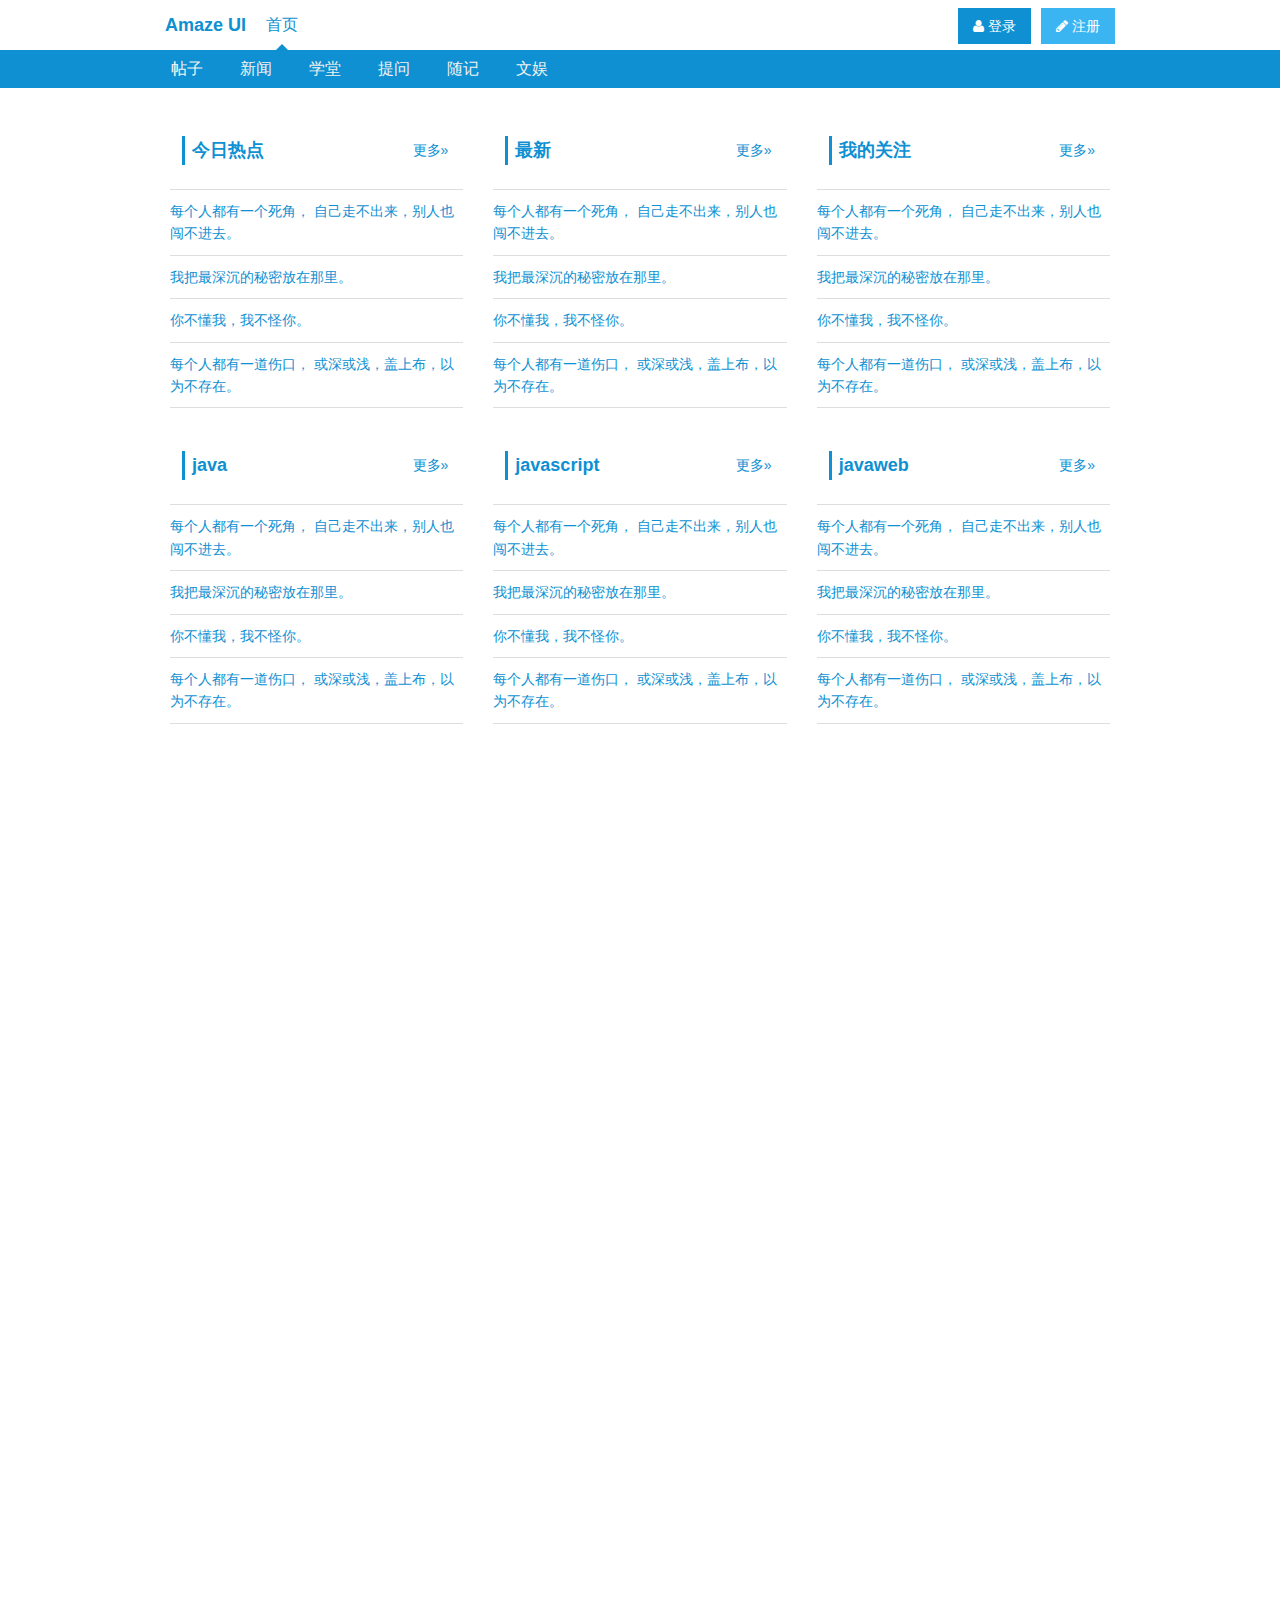
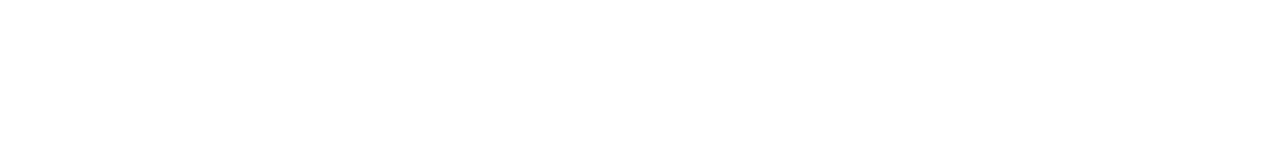
<file: index.html>
<!doctype html>
<html ng-app="main">
<head>
  <meta charset="utf-8">
  <meta http-equiv="X-UA-Compatible" content="IE=edge">
  <meta name="description" content="">
  <meta name="keywords" content="">
  <meta name="viewport"
        content="width=device-width, initial-scale=1, maximum-scale=1, user-scalable=no">
  <title>Hello Amaze UI</title>

  <!-- Set render engine for 360 browser -->
  <meta name="renderer" content="webkit">

  <!-- No Baidu Siteapp-->
  <meta http-equiv="Cache-Control" content="no-siteapp"/>

  <link rel="icon" type="image/png" href="assets/i/favicon.png">

  <!-- Add to homescreen for Chrome on Android -->
  <meta name="mobile-web-app-capable" content="yes">
  <link rel="icon" sizes="192x192" href="assets/i/app-icon72x72@2x.png">

  <!-- Add to homescreen for Safari on iOS -->
  <meta name="apple-mobile-web-app-capable" content="yes">
  <meta name="apple-mobile-web-app-status-bar-style" content="black">
  <meta name="apple-mobile-web-app-title" content="Amaze UI"/>
  <link rel="apple-touch-icon-precomposed" href="assets/i/app-icon72x72@2x.png">

  <!-- Tile icon for Win8 (144x144 + tile color) -->
  <meta name="msapplication-TileImage" content="assets/i/app-icon72x72@2x.png">
  <meta name="msapplication-TileColor" content="#0e90d2">

  <link rel="stylesheet" href="assets/css/amazeui.min.css">
  <link rel="stylesheet" href="assets/css/app.css">
</head>
<body ng-controller="mainController">

<!--在这里编写你的代码-->
<header>
	<div class="am-container">
		<h1 class="am-topbar-brand">
			<a href="#">Amaze UI</a>
		</h1>
		<button class="am-topbar-btn am-topbar-toggle am-btn am-btn-sm am-btn-secondary am-show-sm-only" data-am-collapse="{target: '#collapse-head'}"><span class="am-sr-only">导航切换</span> <span class="am-icon-bars"></span></button>
		<div class="am-collapse am-topbar-collapse" id="collapse-head">
			<ul class="am-nav am-nav-pills am-topbar-nav">
				<li class="am-active"><a href="#">首页</a></li>
			</ul>
			<div class="am-topbar-right">
				<button class="am-btn am-btn-secondary am-topbar-btn am-btn-sm"><span class="am-icon-pencil"></span> 注册</button>
			</div>
			<div class="am-topbar-right">
				<button class="am-btn am-btn-primary am-topbar-btn am-btn-sm"><span class="am-icon-user"></span> 登录</button>
			</div>
		</div>
	</div>
</header>
<div id="tNav" data-am-sticky="">
	<nav class="am-container">
		<ul class="am-nav am-nav-pills">
			<li><a href="/getting-started">帖子</a></li>
			<li><a href="/getting-started">新闻</a></li>
			<li><a href="/getting-started">学堂</a></li>
			<li><a href="/getting-started">提问</a></li>
			<li><a href="/getting-started">随记</a></li>
			<li><a href="/getting-started">文娱</a></li>
		</ul>
	</nav>
</div>
<div id="tMain" class="am-container am-panel-group">
	<div class="am-u-sm-12 am-u-md-6 am-u-lg-4">
		<div data-am-widget="titlebar" class="am-titlebar am-titlebar-default">
			<h2 class="am-titlebar-title ">今日热点</h2>
			<nav class="am-titlebar-nav">
				<a href="#more" class="">更多&raquo;</a>
			</nav>
		</div>
		<ul class="am-list">
		  <li><a href="#">每个人都有一个死角， 自己走不出来，别人也闯不进去。</a></li>
		  <li><a href="#">我把最深沉的秘密放在那里。</a></li>
		  <li><a href="#">你不懂我，我不怪你。</a></li>
		  <li><a href="#">每个人都有一道伤口， 或深或浅，盖上布，以为不存在。</a></li>
		</ul>
	</div>
	<div class="am-u-sm-12 am-u-md-6 am-u-lg-4">
		<div data-am-widget="titlebar" class="am-titlebar am-titlebar-default">
			<h2 class="am-titlebar-title ">最新</h2>
			<nav class="am-titlebar-nav">
				<a href="#more" class="">更多&raquo;</a>
			</nav>
		</div>
		<ul class="am-list">
		  <li><a href="#">每个人都有一个死角， 自己走不出来，别人也闯不进去。</a></li>
		  <li><a href="#">我把最深沉的秘密放在那里。</a></li>
		  <li><a href="#">你不懂我，我不怪你。</a></li>
		  <li><a href="#">每个人都有一道伤口， 或深或浅，盖上布，以为不存在。</a></li>
		</ul>
	</div>
	<div class="am-u-sm-12 am-u-md-6 am-u-lg-4">
		<div data-am-widget="titlebar" class="am-titlebar am-titlebar-default">
			<h2 class="am-titlebar-title ">我的关注</h2>
			<nav class="am-titlebar-nav">
				<a href="#more" class="">更多&raquo;</a>
			</nav>
		</div>
		<ul class="am-list">
		  <li><a href="#">每个人都有一个死角， 自己走不出来，别人也闯不进去。</a></li>
		  <li><a href="#">我把最深沉的秘密放在那里。</a></li>
		  <li><a href="#">你不懂我，我不怪你。</a></li>
		  <li><a href="#">每个人都有一道伤口， 或深或浅，盖上布，以为不存在。</a></li>
		</ul>
	</div>
	<div class="am-u-sm-12 am-u-md-6 am-u-lg-4">
		<div data-am-widget="titlebar" class="am-titlebar am-titlebar-default">
			<h2 class="am-titlebar-title ">java</h2>
			<nav class="am-titlebar-nav">
				<a href="#more" class="">更多&raquo;</a>
			</nav>
		</div>
		<ul class="am-list">
		  <li><a href="#">每个人都有一个死角， 自己走不出来，别人也闯不进去。</a></li>
		  <li><a href="#">我把最深沉的秘密放在那里。</a></li>
		  <li><a href="#">你不懂我，我不怪你。</a></li>
		  <li><a href="#">每个人都有一道伤口， 或深或浅，盖上布，以为不存在。</a></li>
		</ul>
	</div>
	<div class="am-u-sm-12 am-u-md-6 am-u-lg-4">
		<div data-am-widget="titlebar" class="am-titlebar am-titlebar-default">
			<h2 class="am-titlebar-title ">javascript</h2>
			<nav class="am-titlebar-nav">
				<a href="#more" class="">更多&raquo;</a>
			</nav>
		</div>
		<ul class="am-list">
		  <li><a href="#">每个人都有一个死角， 自己走不出来，别人也闯不进去。</a></li>
		  <li><a href="#">我把最深沉的秘密放在那里。</a></li>
		  <li><a href="#">你不懂我，我不怪你。</a></li>
		  <li><a href="#">每个人都有一道伤口， 或深或浅，盖上布，以为不存在。</a></li>
		</ul>
	</div>
	<div class="am-u-sm-12 am-u-md-6 am-u-lg-4">
		<div data-am-widget="titlebar" class="am-titlebar am-titlebar-default">
			<h2 class="am-titlebar-title ">javaweb</h2>
			<nav class="am-titlebar-nav">
				<a href="#more" class="">更多&raquo;</a>
			</nav>
		</div>
		<ul class="am-list">
		  <li><a href="#">每个人都有一个死角， 自己走不出来，别人也闯不进去。</a></li>
		  <li><a href="#">我把最深沉的秘密放在那里。</a></li>
		  <li><a href="#">你不懂我，我不怪你。</a></li>
		  <li><a href="#">每个人都有一道伤口， 或深或浅，盖上布，以为不存在。</a></li>
		</ul>
	</div>
</div>
<div style="height: 1000px;"></div>
<!--[if lte IE 8 ]>
<script src="http://libs.baidu.com/jquery/1.11.1/jquery.min.js"></script>
<![endif]-->
<script src="sea-modules/sea.js" type="text/javascript" charset="utf-8"></script>
<script type="text/javascript">
	// seajs 的简单配置
	seajs.config({
		alias: {
			"jquery": "jquery.min.js",
			"angularjs" : "angular.js",
			"amazeui" : "amazeui.min.js"
  		}
  	});
  	seajs.use("jquery");
  	seajs.use("amazeui");
  	seajs.use("main");
</script>
</body>
</html>
</file>
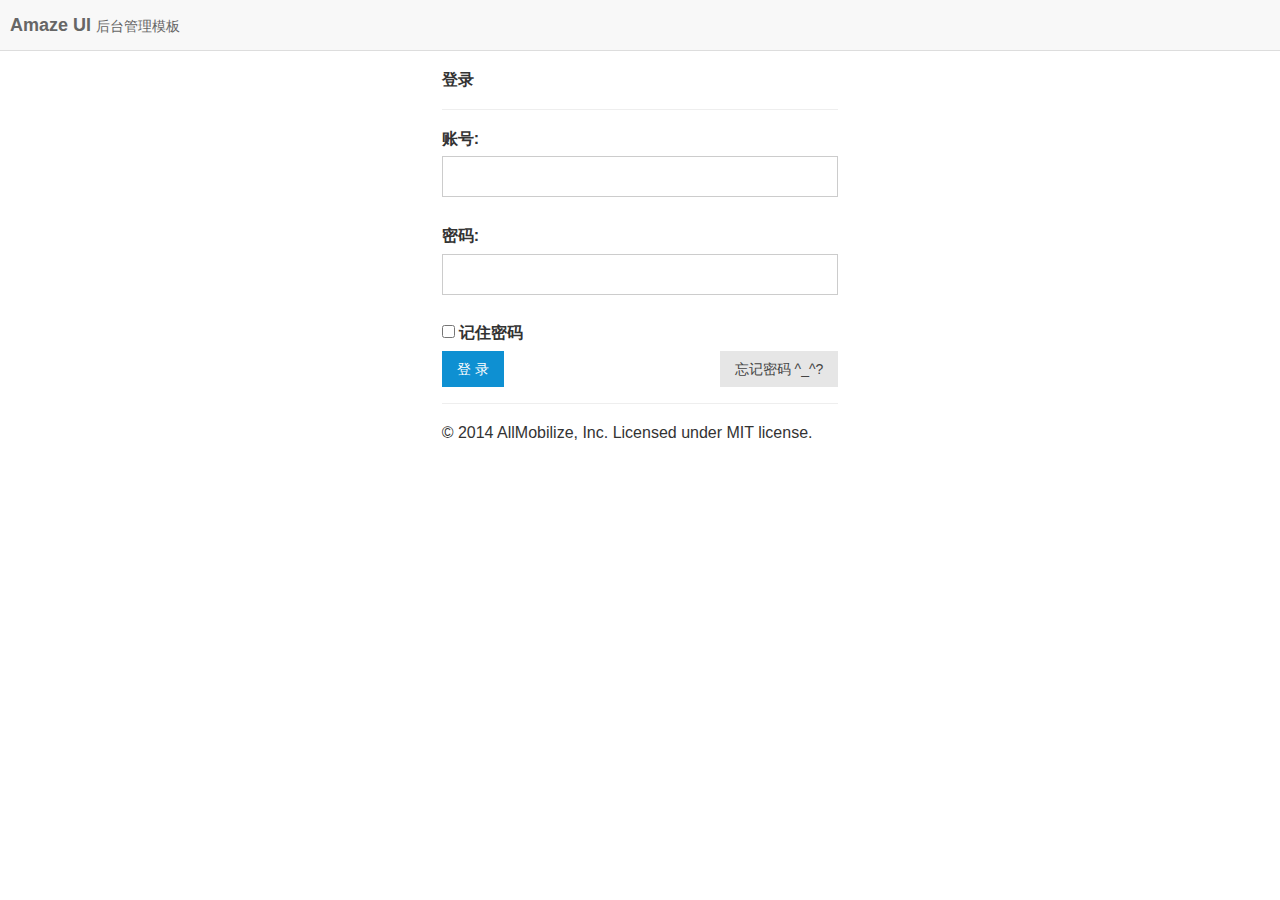
<file: main.html>
<!DOCTYPE html>
<html ng-app="hotelmanage">
<head lang="en">
  <meta charset="UTF-8">
  <title>登录界面</title>
  <meta http-equiv="X-UA-Compatible" content="IE=edge">
  <meta name="viewport" content="width=device-width, initial-scale=1.0, minimum-scale=1.0, maximum-scale=1.0, user-scalable=no">
  <meta name="format-detection" content="telephone=no">
  <meta name="renderer" content="webkit">
  <meta http-equiv="Cache-Control" content="no-siteapp" />
  <link rel="alternate icon" type="image/png" href="assets/i/favicon.png">
  <link rel="stylesheet" href="assets/css/amazeui.min.css"/>
  <script src="sea-modules/sea.js" type="text/javascript" charset="utf-8"></script>
  <script type="text/javascript">
	  // seajs 的简单配置
	  seajs.config({
		alias: {
			"jquery": "jquery.min.js",
			"angularjs" : "angular.js"
	  	}
	  });
	  seajs.use("main",function(a){
	  });
  </script>
  <style>
    .header {
      text-align: center;
    }
    .header h1 {
      font-size: 200%;
      color: #333;
      margin-top: 30px;
    }
    .header p {
      font-size: 14px;
    }
  </style>
</head>
<body ng-controller="loginController">
<header class="am-topbar admin-header">
  <div class="am-topbar-brand">
    <strong>Amaze UI</strong> <small>后台管理模板</small>
  </div>
</header>
<div class="am-g">
  <div class="am-u-lg-4 am-u-md-6 am-u-sm-8 am-u-sm-centered">
    <h3>登录</h3>
    <hr>
    <form method="post" class="am-form">
      <label for="username">账号:</label>
      <input type="text" name="" id="username" value="">
      <br>
      <label for="password">密码:</label>
      <input type="password" name="" id="password" value="">
      <br>
      <label for="remember-me">
        <input id="remember-me" type="checkbox">
        记住密码
      </label>
      <br />
      <div class="am-cf">
        <input type="submit" ng-click="login()" name="" value="登 录" class="am-btn am-btn-primary am-btn-sm am-fl">
        <input type="submit" name="" value="忘记密码 ^_^? " class="am-btn am-btn-default am-btn-sm am-fr">
      </div>
    </form>
    <hr>
    <p>© 2014 AllMobilize, Inc. Licensed under MIT license.</p>
  </div>
</div>
</body>
</html>
</file>
<file: assets/css/app.css>
/* Write your styles */
@charset "utf-8";

/*
 修改Amazeui默认css样式
 * */
/*将标题的下边框去掉*/
.am-titlebar-default{
	border-bottom: 0;
}
#tNav{
	width: 100%;
	background-color: #0e90d2;
	margin-bottom: 20px;
}
#tNav a{
	color: #f2f2f2;
	-webkit-transition: .3s;
		    transition: .3s;
}

#tNav nav a:hover {
	background: rgba(0,0,0,.1);
	color: #fff;
}
#tMain{
	font-size: 14px;
}
</file>
